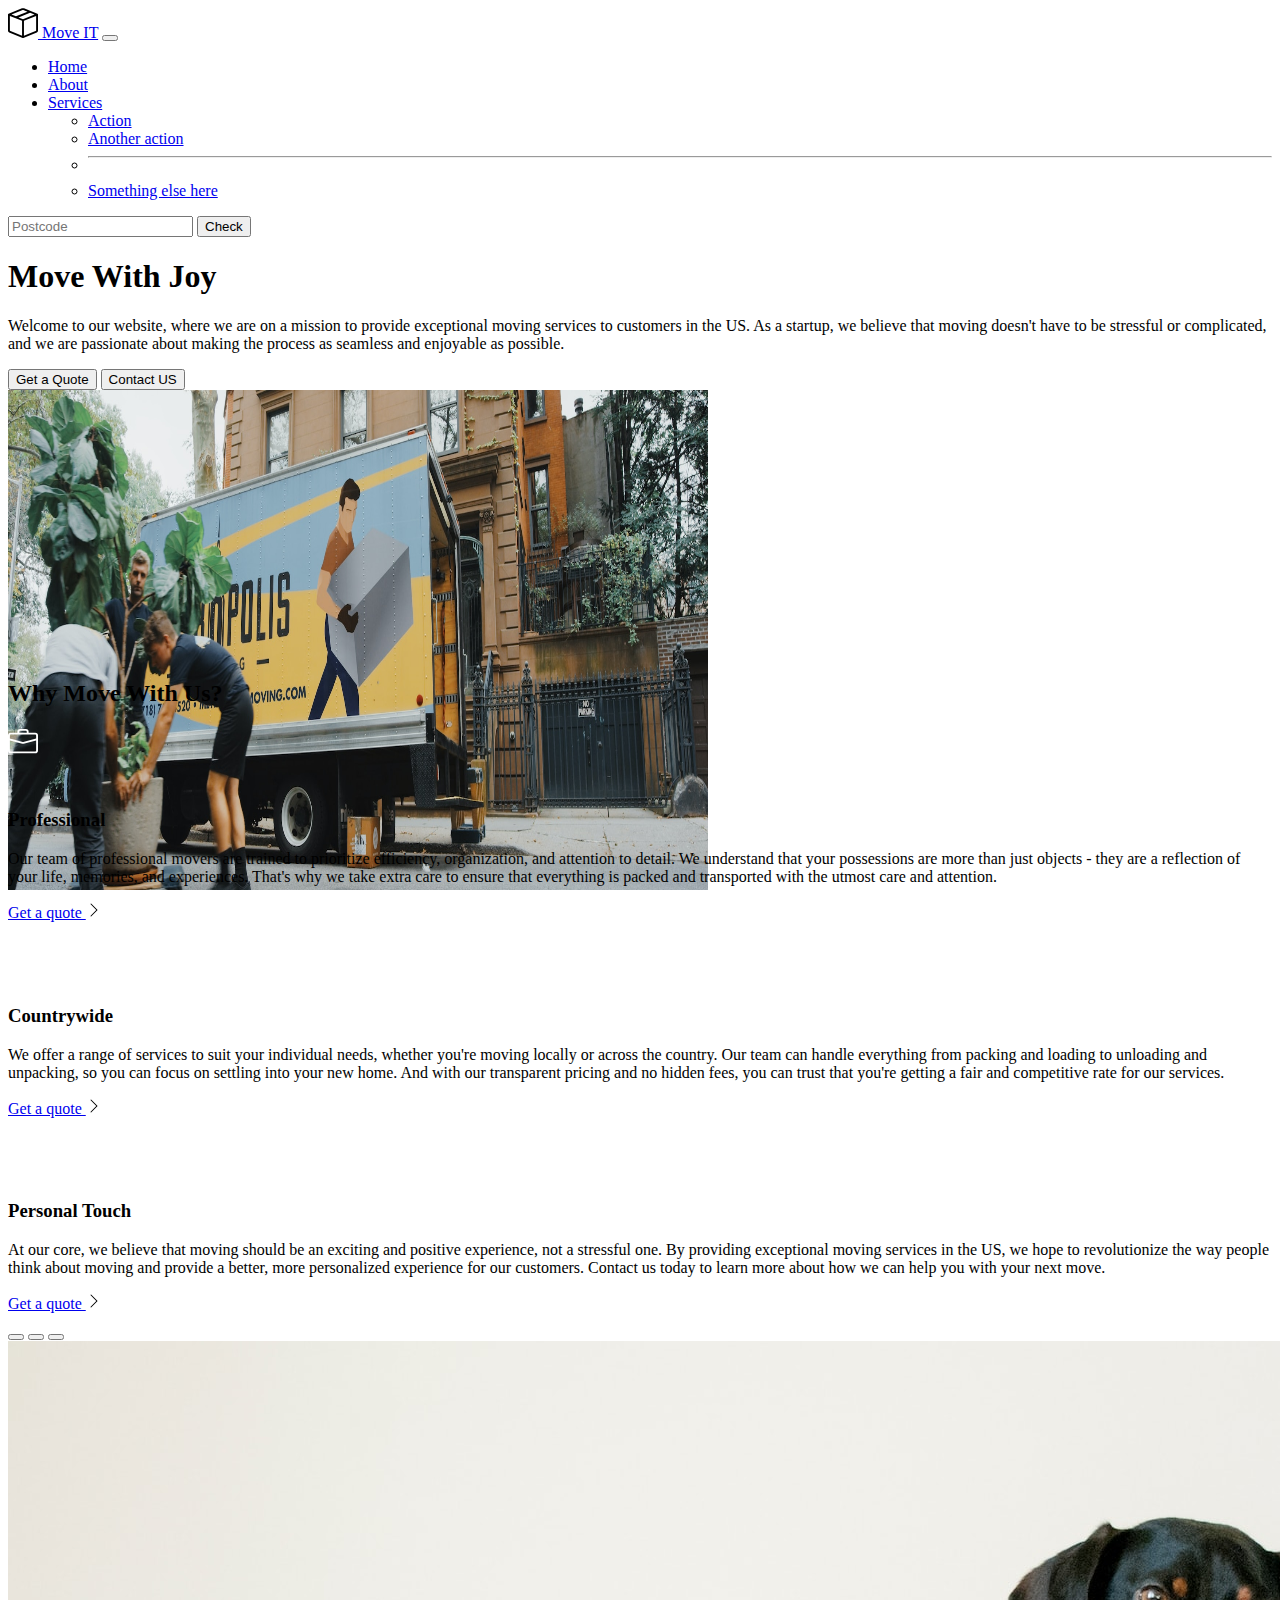
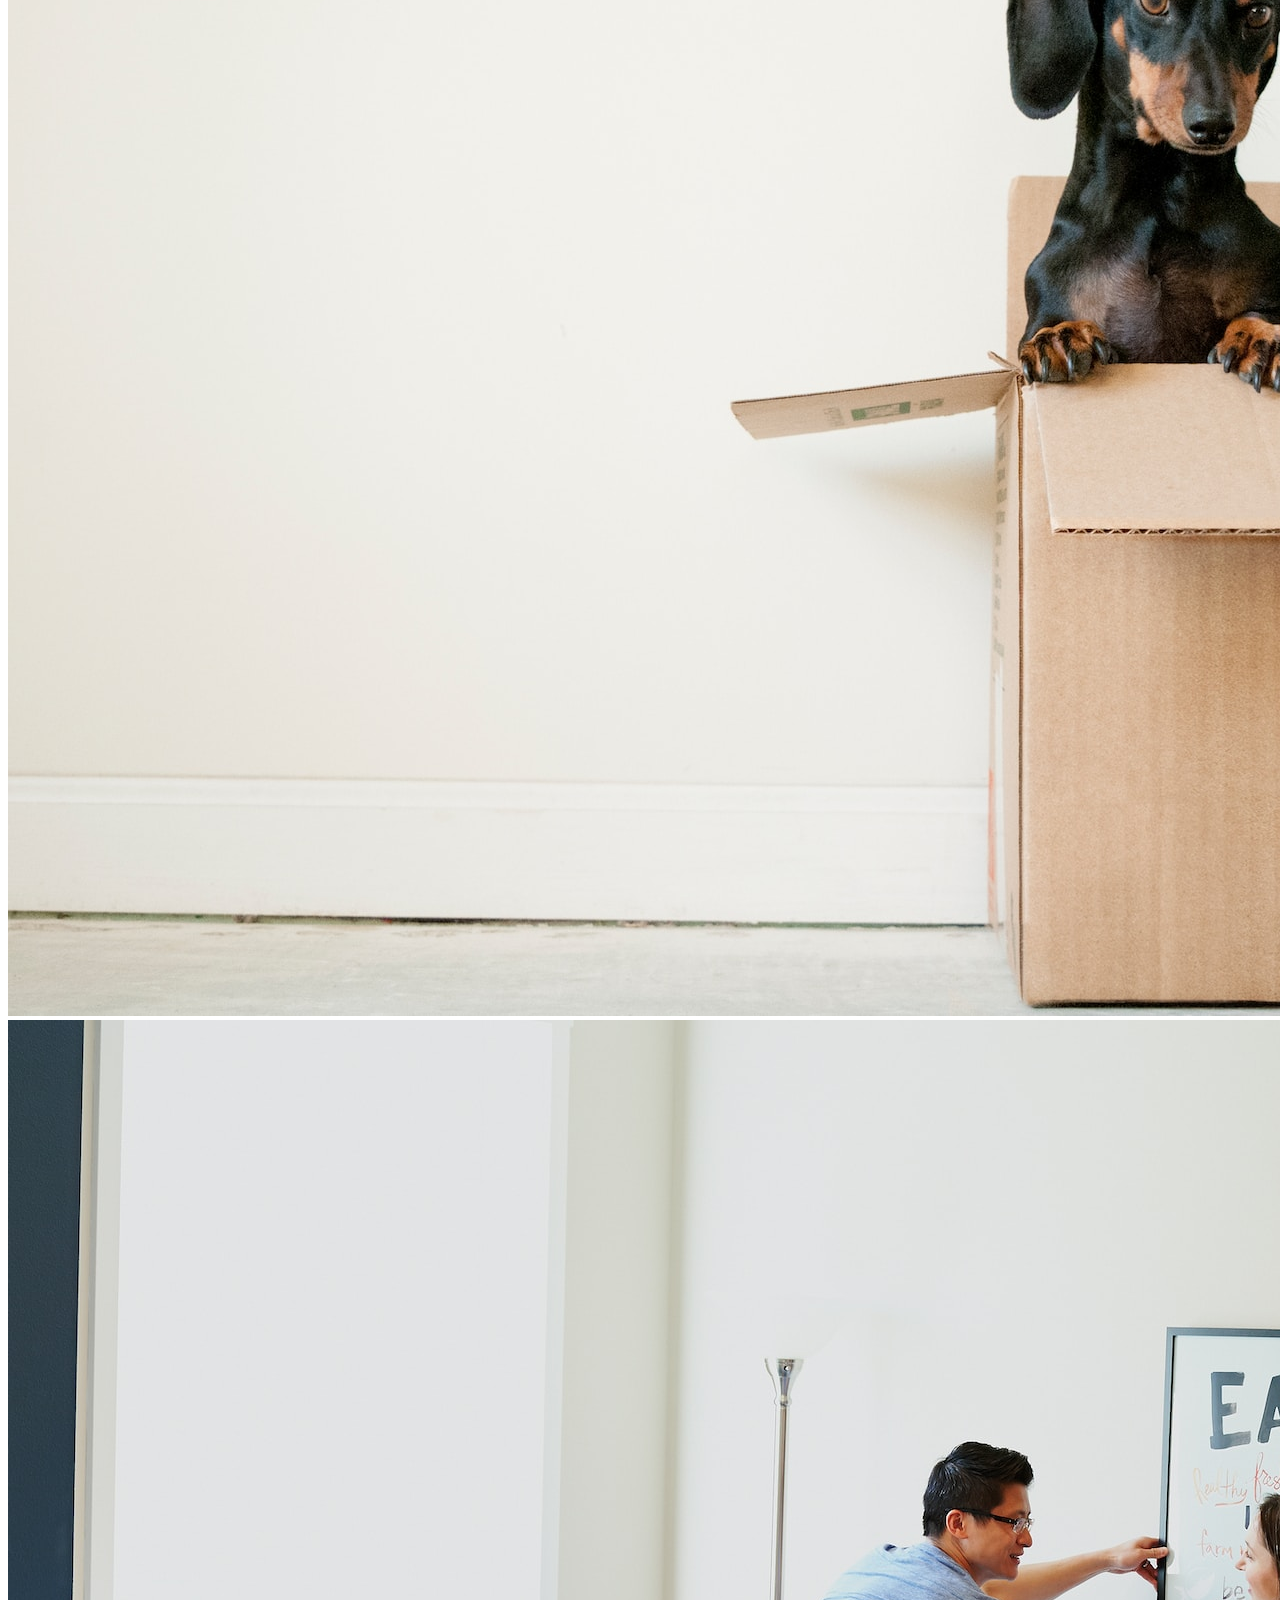
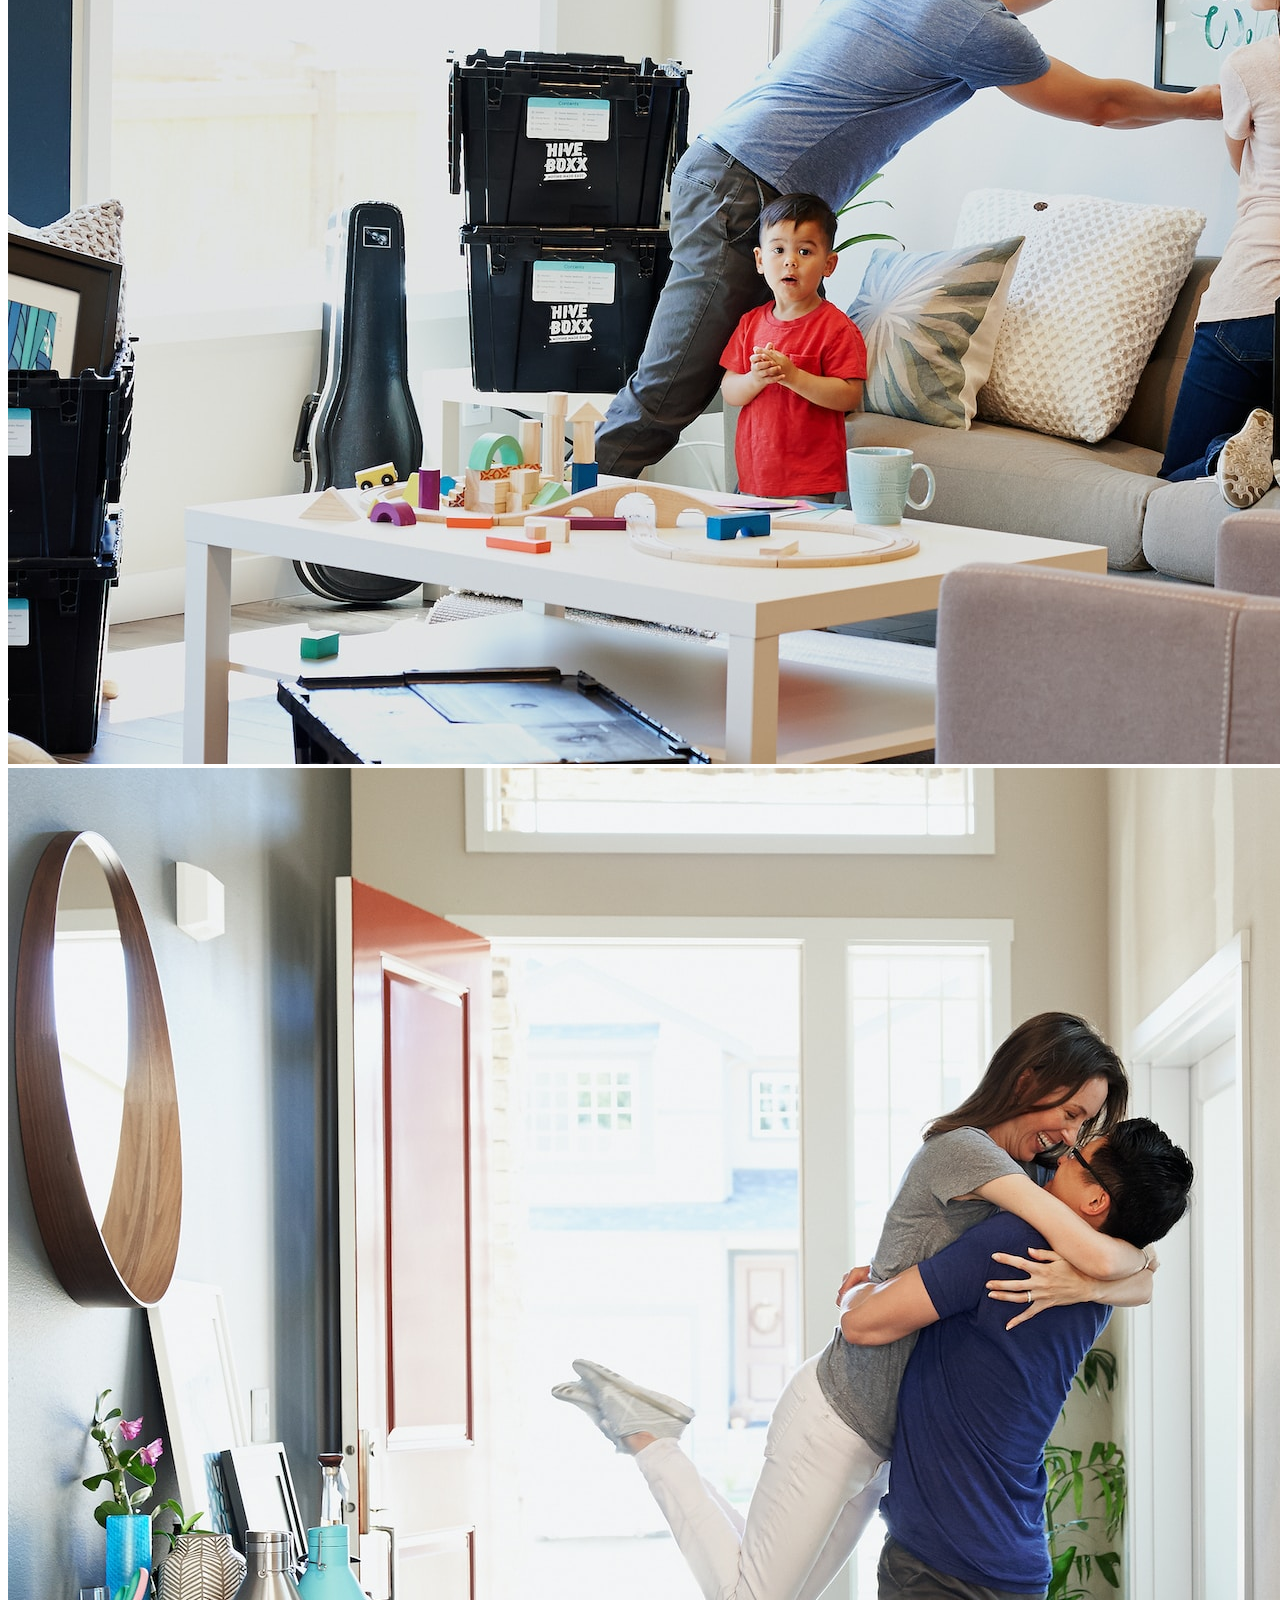
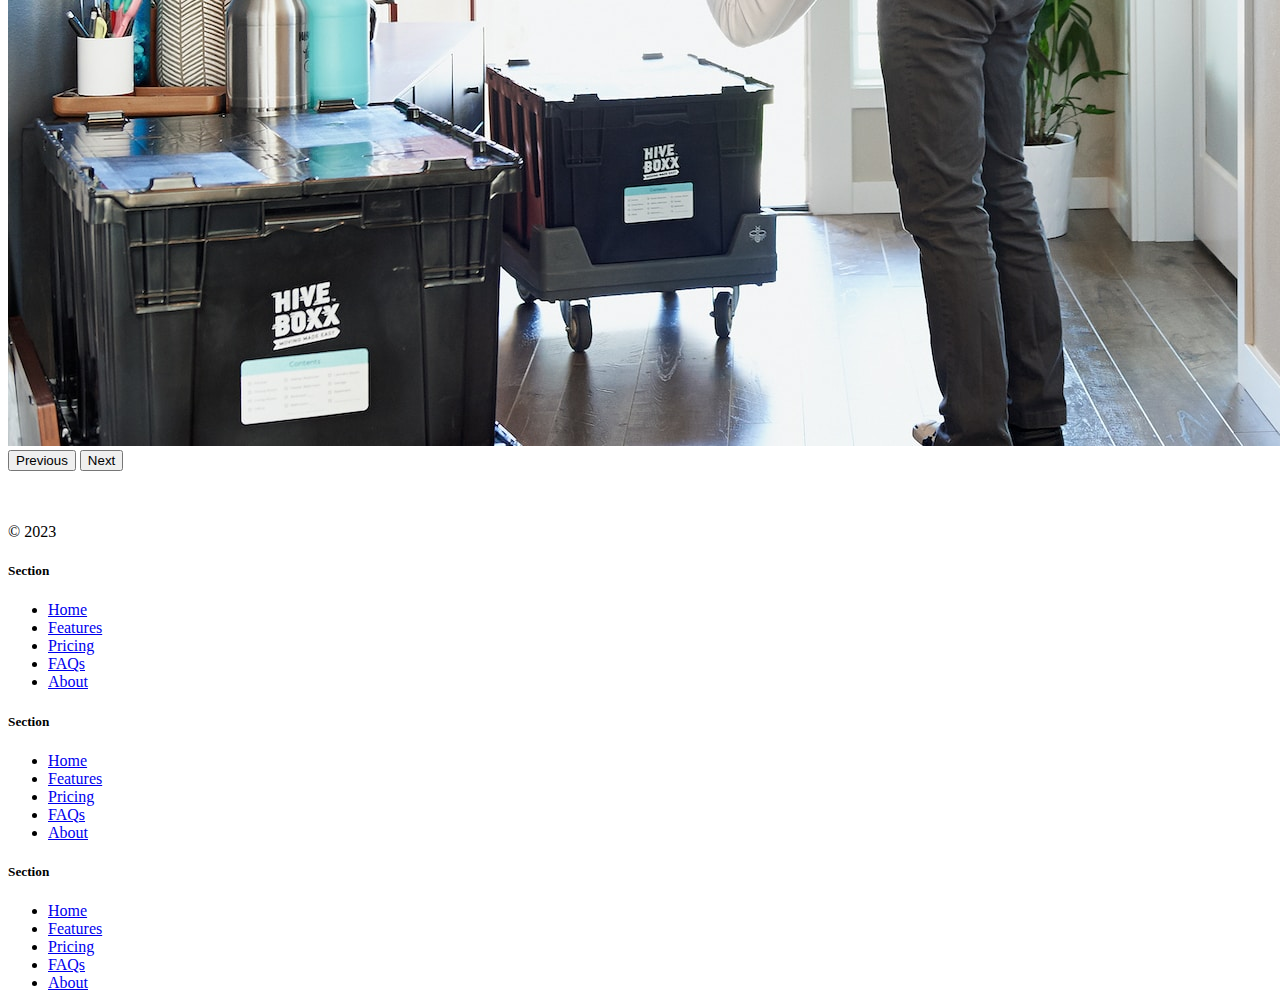
<file: Move IT/index.html>
<!DOCTYPE html>
<html lang="en" data-bs-theme="dark">
  <head>
    <meta charset="UTF-8" />
    <meta name="viewport" content="width=device-width, initial-scale=1.0" />
    <title>Bootstrap Components</title>
    <link
      href="https://cdn.jsdelivr.net/npm/bootstrap@5.3.0-alpha2/dist/css/bootstrap.min.css"
      rel="stylesheet"
      integrity="sha384-aFq/bzH65dt+w6FI2ooMVUpc+21e0SRygnTpmBvdBgSdnuTN7QbdgL+OapgHtvPp"
      crossorigin="anonymous"
    />
    <style>
      .feature-icon {
        width: 4rem;
        height: 4rem;
        border-radius: 0.75rem;
      }

      #featured-3 {
        padding-bottom: 10px;
      }
    </style>
  </head>

  <body>
    <nav class="navbar navbar-expand-lg bg-body-tertiary">
      <div class="container-fluid">
        <a class="navbar-brand" href="#"
          ><img src="./images/box-seam.svg" alt="Move IT Brand Icon" height="30" />
          Move IT</a
        >
        <button
          class="navbar-toggler"
          type="button"
          data-bs-toggle="collapse"
          data-bs-target="#navbarSupportedContent"
          aria-controls="navbarSupportedContent"
          aria-expanded="false"
          aria-label="Toggle navigation"
        >
          <span class="navbar-toggler-icon"></span>
        </button>
        <div class="collapse navbar-collapse" id="navbarSupportedContent">
          <ul class="navbar-nav me-auto mb-2 mb-lg-0">
            <li class="nav-item">
              <a class="nav-link active" aria-current="page" href="#">Home</a>
            </li>
            <li class="nav-item">
              <a class="nav-link" href="#">About</a>
            </li>
            <li class="nav-item dropdown">
              <a
                class="nav-link dropdown-toggle"
                href="#"
                role="button"
                data-bs-toggle="dropdown"
                aria-expanded="false"
              >
                Services
              </a>
              <ul class="dropdown-menu">
                <li><a class="dropdown-item" href="#">Action</a></li>
                <li><a class="dropdown-item" href="#">Another action</a></li>
                <li><hr class="dropdown-divider" /></li>
                <li>
                  <a class="dropdown-item" href="#">Something else here</a>
                </li>
              </ul>
            </li>
          </ul>
          <form class="d-flex" role="search">
            <input
              class="form-control me-2"
              type="search"
              placeholder="Postcode"
              aria-label="Search"
            />
            <button class="btn btn-outline-success" type="submit">Check</button>
          </form>
        </div>
      </div>
    </nav>
    <!-- END -->

    <div class="px-4 pt-5 my-5 text-center border-bottom">
      <h1 class="display-4 fw-bold text-body-emphasis">Move With Joy</h1>
      <div class="col-lg-6 mx-auto">
        <p class="lead mb-4">
          Welcome to our website, where we are on a mission to provide
          exceptional moving services to customers in the US. As a startup, we
          believe that moving doesn't have to be stressful or complicated, and
          we are passionate about making the process as seamless and enjoyable
          as possible.
        </p>
        <div class="d-grid gap-2 d-sm-flex justify-content-sm-center mb-5">
          <button type="button" class="btn btn-primary btn-lg px-4 me-sm-3">
            Get a Quote
          </button>
          <button type="button" class="btn btn-outline-secondary btn-lg px-4">
            Contact US
          </button>
        </div>
      </div>
      <div class="overflow-hidden" style="max-height: 30vh">
        <div class="container px-5">
          <img
            src="./images/moving-van.jpg"
            class="img-fluid border rounded-3 shadow-lg mb-4"
            alt="Example image"
            width="700"
            height="500"
            loading="lazy"
          />
        </div>
      </div>
    </div>

    <!-- END -->
    <div class="container px-4 pt-4 pb-2" id="featured-3">
      <h2 class="pb-2 border-bottom">Why Move With Us?</h2>
      <div class="row g-4 py-5 row-cols-1 row-cols-lg-3">
        <div class="feature col">
          <div
            class="feature-icon d-inline-flex align-items-center justify-content-center text-bg-primary bg-gradient fs-2 mb-3"
          >
            <img src="./images/briefcase.svg" alt="Briefcase" height="30" />
          </div>
          <h3 class="fs-2 text-body-emphasis">Professional</h3>
          <p>
            Our team of professional movers are trained to prioritize
            efficiency, organization, and attention to detail. We understand
            that your possessions are more than just objects - they are a
            reflection of your life, memories, and experiences. That's why we
            take extra care to ensure that everything is packed and transported
            with the utmost care and attention.
          </p>
          <a href="#" class="icon-link">
            Get a quote
            <img src="./images/chevron-right.svg" alt="Chevron Right" />
          </a>
        </div>
        <div class="feature col">
          <div
            class="feature-icon d-inline-flex align-items-center justify-content-center text-bg-primary bg-gradient fs-2 mb-3"
          >
            <img src="./images/bus-front.svg" alt="Bus Front" height="30" />
          </div>
          <h3 class="fs-2 text-body-emphasis">Countrywide</h3>
          <p>
            We offer a range of services to suit your individual needs, whether
            you're moving locally or across the country. Our team can handle
            everything from packing and loading to unloading and unpacking, so
            you can focus on settling into your new home. And with our
            transparent pricing and no hidden fees, you can trust that you're
            getting a fair and competitive rate for our services.
          </p>
          <a href="#" class="icon-link">
            Get a quote
            <img src="./images/chevron-right.svg" alt="Chevron Right" />
          </a>
        </div>
        <div class="feature col">
          <div
            class="feature-icon d-inline-flex align-items-center justify-content-center text-bg-primary bg-gradient fs-2 mb-3"
          >
            <img
              src="./images/chat-square-heart.svg"
              alt="Chat Square Heart"
              height="30"
            />
          </div>
          <h3 class="fs-2 text-body-emphasis">Personal Touch</h3>
          <p>
            At our core, we believe that moving should be an exciting and
            positive experience, not a stressful one. By providing exceptional
            moving services in the US, we hope to revolutionize the way people
            think about moving and provide a better, more personalized
            experience for our customers. Contact us today to learn more about
            how we can help you with your next move.
          </p>
          <a href="#" class="icon-link">
            Get a quote
            <img src="./images/chevron-right.svg" alt="Chevron Right" />
          </a>
        </div>
      </div>
    </div>

    <!-- END -->
    <div class="container">
      <div id="carouselExampleIndicators" class="carousel slide carousel-fade">
        <div class="carousel-indicators">
          <button
            type="button"
            data-bs-target="#carouselExampleIndicators"
            data-bs-slide-to="0"
            class="active"
            aria-current="true"
            aria-label="Slide 1"
          ></button>
          <button
            type="button"
            data-bs-target="#carouselExampleIndicators"
            data-bs-slide-to="1"
            aria-label="Slide 2"
          ></button>
          <button
            type="button"
            data-bs-target="#carouselExampleIndicators"
            data-bs-slide-to="2"
            aria-label="Slide 3"
          ></button>
        </div>
        <div class="carousel-inner">
          <div class="carousel-item active">
            <img src="./images/dog.jpg" class="d-block w-100" alt="Dog" />
          </div>
          <div class="carousel-item">
            <img src="./images/family.jpg" class="d-block w-100" alt="Family" />
          </div>
          <div class="carousel-item">
            <img src="./images/couple.jpg" class="d-block w-100" alt="Couple" />
          </div>
        </div>
        <button
          class="carousel-control-prev"
          type="button"
          data-bs-target="#carouselExampleIndicators"
          data-bs-slide="prev"
        >
          <span class="carousel-control-prev-icon" aria-hidden="true"></span>
          <span class="visually-hidden">Previous</span>
        </button>
        <button
          class="carousel-control-next"
          type="button"
          data-bs-target="#carouselExampleIndicators"
          data-bs-slide="next"
        >
          <span class="carousel-control-next-icon" aria-hidden="true"></span>
          <span class="visually-hidden">Next</span>
        </button>
      </div>
    </div>

    <!-- END -->
    <div class="container">
      <footer
        class="row row-cols-1 row-cols-sm-2 row-cols-md-5 py-5 my-5 border-top"
      >
        <div class="col mb-3">
          <a
            href="/"
            class="d-flex align-items-center mb-3 link-body-emphasis text-decoration-none"
          >
            <svg class="bi me-2" width="40" height="32">
              <use xlink:href="#bootstrap"></use>
            </svg>
          </a>
          <p class="text-body-secondary">© 2023</p>
        </div>

        <div class="col mb-3"></div>

        <div class="col mb-3">
          <h5>Section</h5>
          <ul class="nav flex-column">
            <li class="nav-item mb-2">
              <a href="#" class="nav-link p-0 text-body-secondary">Home</a>
            </li>
            <li class="nav-item mb-2">
              <a href="#" class="nav-link p-0 text-body-secondary">Features</a>
            </li>
            <li class="nav-item mb-2">
              <a href="#" class="nav-link p-0 text-body-secondary">Pricing</a>
            </li>
            <li class="nav-item mb-2">
              <a href="#" class="nav-link p-0 text-body-secondary">FAQs</a>
            </li>
            <li class="nav-item mb-2">
              <a href="#" class="nav-link p-0 text-body-secondary">About</a>
            </li>
          </ul>
        </div>

        <div class="col mb-3">
          <h5>Section</h5>
          <ul class="nav flex-column">
            <li class="nav-item mb-2">
              <a href="#" class="nav-link p-0 text-body-secondary">Home</a>
            </li>
            <li class="nav-item mb-2">
              <a href="#" class="nav-link p-0 text-body-secondary">Features</a>
            </li>
            <li class="nav-item mb-2">
              <a href="#" class="nav-link p-0 text-body-secondary">Pricing</a>
            </li>
            <li class="nav-item mb-2">
              <a href="#" class="nav-link p-0 text-body-secondary">FAQs</a>
            </li>
            <li class="nav-item mb-2">
              <a href="#" class="nav-link p-0 text-body-secondary">About</a>
            </li>
          </ul>
        </div>

        <div class="col mb-3">
          <h5>Section</h5>
          <ul class="nav flex-column">
            <li class="nav-item mb-2">
              <a href="#" class="nav-link p-0 text-body-secondary">Home</a>
            </li>
            <li class="nav-item mb-2">
              <a href="#" class="nav-link p-0 text-body-secondary">Features</a>
            </li>
            <li class="nav-item mb-2">
              <a href="#" class="nav-link p-0 text-body-secondary">Pricing</a>
            </li>
            <li class="nav-item mb-2">
              <a href="#" class="nav-link p-0 text-body-secondary">FAQs</a>
            </li>
            <li class="nav-item mb-2">
              <a href="#" class="nav-link p-0 text-body-secondary">About</a>
            </li>
          </ul>
        </div>
      </footer>
    </div>

    <script
      src="https://cdn.jsdelivr.net/npm/bootstrap@5.3.0/dist/js/bootstrap.bundle.min.js"
      integrity="sha384-geWF76RCwLtnZ8qwWowPQNguL3RmwHVBC9FhGdlKrxdiJJigb/j/68SIy3Te4Bkz"
      crossorigin="anonymous"
    ></script>
  </body>
</html>
</file>
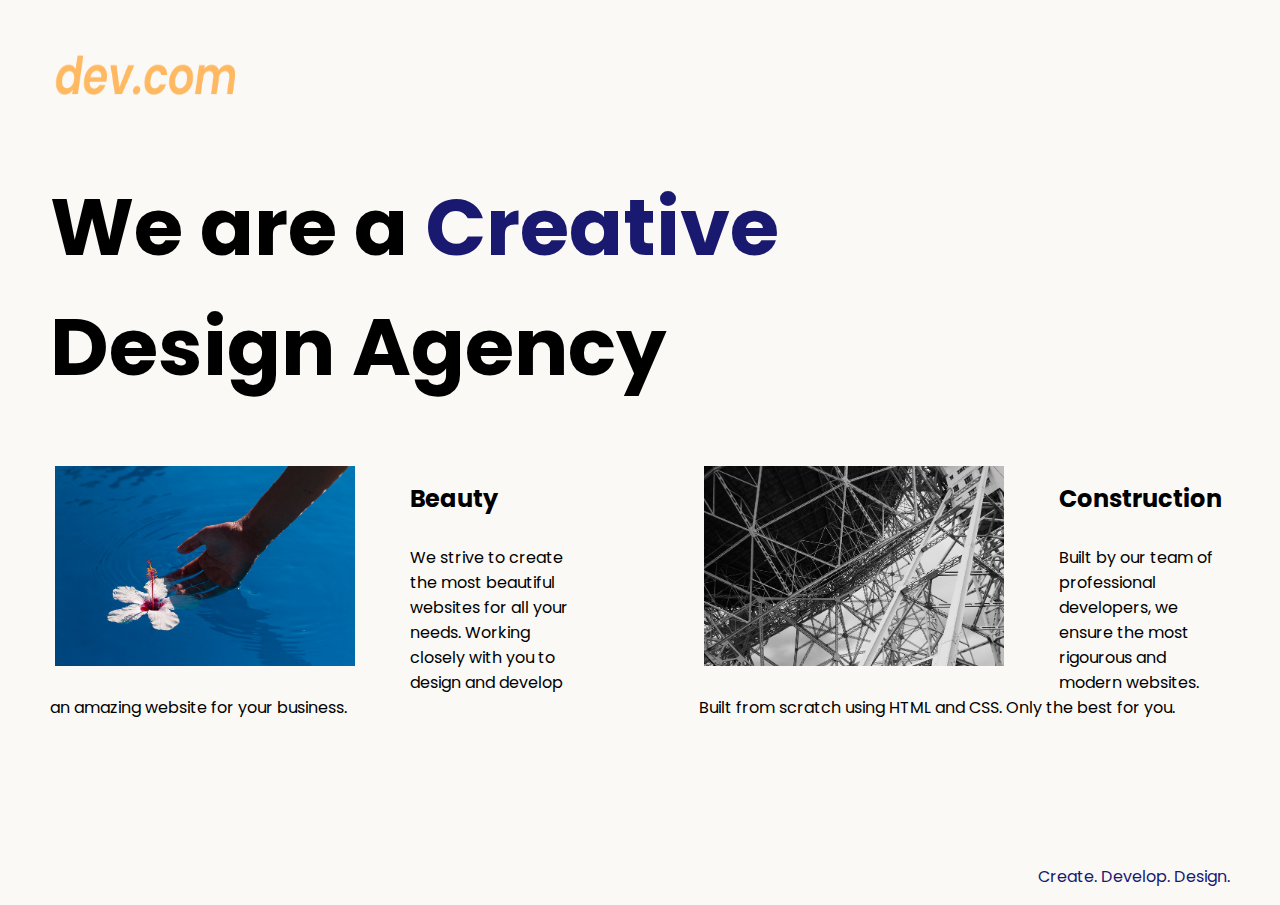
<file: Simple Web Design Agency Website/index.html>
<!DOCTYPE html>
<html lang="en">

<head>
  <meta charset="UTF-8">
  <meta name="viewport" content="width=device-width, initial-scale=1.0">
  <title>Agency</title>
  <link rel="stylesheet" href="./style.css">
  <link rel="preconnect" href="https://fonts.googleapis.com">
  <link rel="preconnect" href="https://fonts.gstatic.com" crossorigin>
  <link href="https://fonts.googleapis.com/css2?family=Poppins:wght@400;700&display=swap" rel="stylesheet">
</head>

<body>
  <div class="main">
    <img class="logo" src="./assets/images/logo.png" alt="logo">
    <h1>We are a <span>Creative</span><br /> Design Agency</h1>
    <div class="left card">
      <img class="tile-image" src="./assets/images/beautiful.jpg" alt="hand and flower in water">
      <h2 class="card-title">Beauty</h2>
      <p class="card-text">We strive to create the most beautiful websites for all your needs. Working closely with you
        to
        design and
        develop an amazing website for your business.</p>
    </div>

    <div class="right card">
      <img class="tile-image" src="./assets/images/construction.jpg" alt="metal structure">
      <h2 class="card-title">Construction</h2>
      <p>Built by our team of professional developers, we ensure the most rigourous and modern websites. Built from
        scratch using HTML and CSS. Only the best for you.</p>
    </div>

  </div>
  <footer>
    <p>Create. Develop. Design.</p>
  </footer>
</body>

</html>
</file>
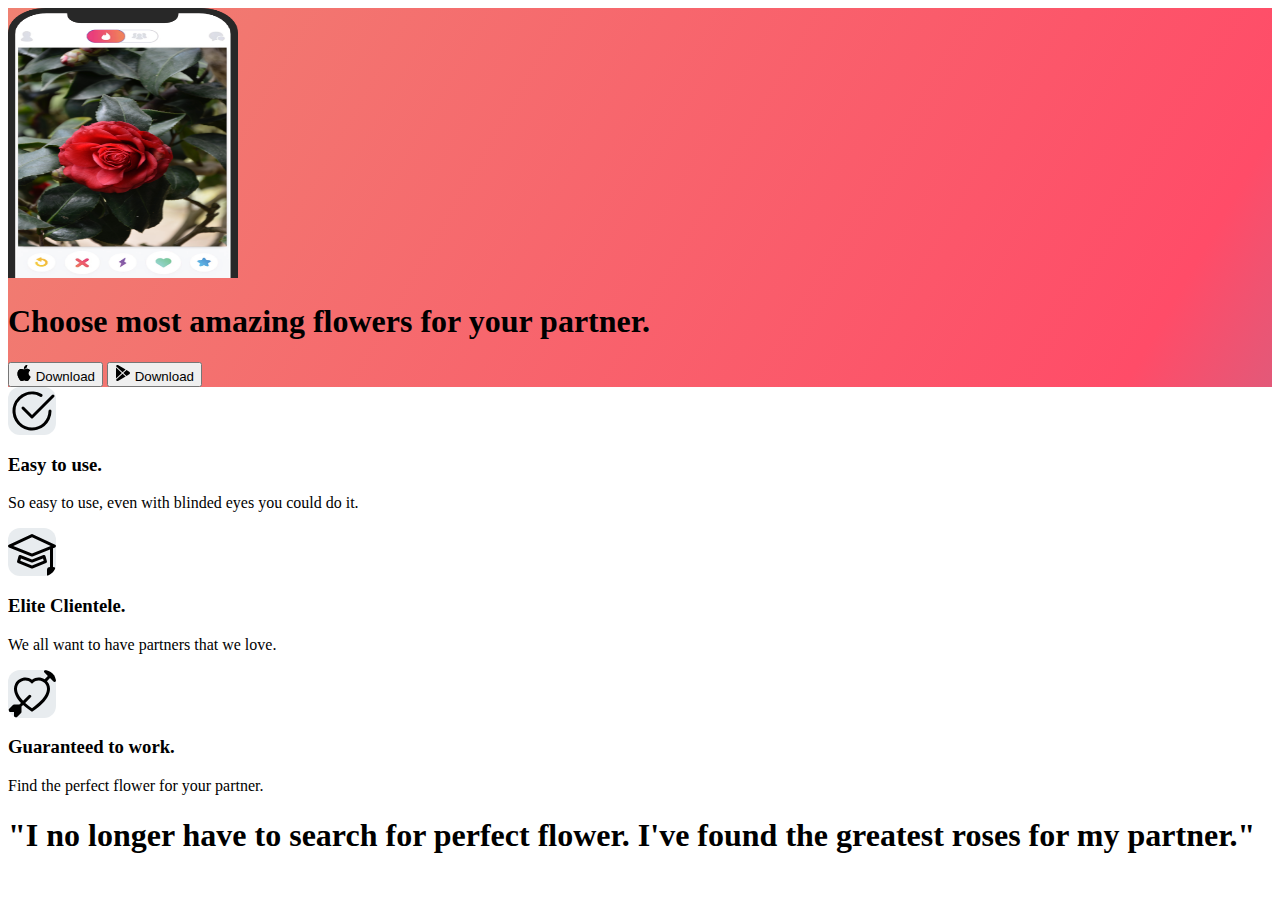
<file: TinFlower/index.html>
<!DOCTYPE html>
<html lang="en">
  <head>
    <meta charset="UTF-8" />
    <meta name="viewport" content="width=device-width, initial-scale=1.0" />
    <link
      href="https://cdn.jsdelivr.net/npm/bootstrap@5.3.0-alpha2/dist/css/bootstrap.min.css"
      rel="stylesheet"
      integrity="sha384-aFq/bzH65dt+w6FI2ooMVUpc+21e0SRygnTpmBvdBgSdnuTN7QbdgL+OapgHtvPp"
      crossorigin="anonymous"
    />
    <link rel="stylesheet" href="./css/style.css" />
    <title>TinDog</title>
  </head>

  <body>
    <!-- Title -->
    <section id="title" class="gradient-background">
      <div class="container col-xxl-8 px-4 pb-0 pt-5">
        <div class="row flex-lg-row-reverse align-items-center g-5 pb-0 pt-5">
          <div class="col-10 col-sm-8 col-lg-6">
            <img
              src="./images/iphone-flower.png"
              class="d-block mx-lg-auto img-fluid"
              alt="Bootstrap Themes"
              width="230"
              height="270"
              loading="lazy"
            />
          </div>
          <div class="col-lg-6">
            <h1 class="display-6 fw-bold text-body-emphasis lh-1 mb-3">
              Choose most amazing flowers for your partner.
            </h1>
            <div class="d-grid gap-2 d-md-flex justify-content-md-start">
              <button
                type="button"
                class="btn btn-primary btn-light btn-sm px-4 me-md-2"
              >
                <svg
                  xmlns="http://www.w3.org/2000/svg"
                  width="16"
                  height="16"
                  fill="currentColor"
                  class="bi bi-apple mb-1"
                  viewBox="0 0 16 16"
                >
                  <path
                    d="M11.182.008C11.148-.03 9.923.023 8.857 1.18c-1.066 1.156-.902 2.482-.878 2.516.024.034 1.52.087 2.475-1.258.955-1.345.762-2.391.728-2.43Zm3.314 11.733c-.048-.096-2.325-1.234-2.113-3.422.212-2.189 1.675-2.789 1.698-2.854.023-.065-.597-.79-1.254-1.157a3.692 3.692 0 0 0-1.563-.434c-.108-.003-.483-.095-1.254.116-.508.139-1.653.589-1.968.607-.316.018-1.256-.522-2.267-.665-.647-.125-1.333.131-1.824.328-.49.196-1.422.754-2.074 2.237-.652 1.482-.311 3.83-.067 4.56.244.729.625 1.924 1.273 2.796.576.984 1.34 1.667 1.659 1.899.319.232 1.219.386 1.843.067.502-.308 1.408-.485 1.766-.472.357.013 1.061.154 1.782.539.571.197 1.111.115 1.652-.105.541-.221 1.324-1.059 2.238-2.758.347-.79.505-1.217.473-1.282Z"
                  />
                  <path
                    d="M11.182.008C11.148-.03 9.923.023 8.857 1.18c-1.066 1.156-.902 2.482-.878 2.516.024.034 1.52.087 2.475-1.258.955-1.345.762-2.391.728-2.43Zm3.314 11.733c-.048-.096-2.325-1.234-2.113-3.422.212-2.189 1.675-2.789 1.698-2.854.023-.065-.597-.79-1.254-1.157a3.692 3.692 0 0 0-1.563-.434c-.108-.003-.483-.095-1.254.116-.508.139-1.653.589-1.968.607-.316.018-1.256-.522-2.267-.665-.647-.125-1.333.131-1.824.328-.49.196-1.422.754-2.074 2.237-.652 1.482-.311 3.83-.067 4.56.244.729.625 1.924 1.273 2.796.576.984 1.34 1.667 1.659 1.899.319.232 1.219.386 1.843.067.502-.308 1.408-.485 1.766-.472.357.013 1.061.154 1.782.539.571.197 1.111.115 1.652-.105.541-.221 1.324-1.059 2.238-2.758.347-.79.505-1.217.473-1.282Z"
                  />
                </svg>
                Download
              </button>
              <button
                type="button"
                class="btn btn-outline-secondary btn-outline-light btn-sm px-4"
              >
                <svg
                  xmlns="http://www.w3.org/2000/svg"
                  width="16"
                  height="16"
                  fill="currentColor"
                  class="bi bi-google-play mb-1"
                  viewBox="0 0 16 16"
                >
                  <path
                    d="M14.222 9.374c1.037-.61 1.037-2.137 0-2.748L11.528 5.04 8.32 8l3.207 2.96 2.694-1.586Zm-3.595 2.116L7.583 8.68 1.03 14.73c.201 1.029 1.36 1.61 2.303 1.055l7.294-4.295ZM1 13.396V2.603L6.846 8 1 13.396ZM1.03 1.27l6.553 6.05 3.044-2.81L3.333.215C2.39-.341 1.231.24 1.03 1.27Z"
                  />
                </svg>
                Download
              </button>
            </div>
          </div>
        </div>
      </div>
    </section>

    <!-- Features -->
    <section id="features">
      <div class="container px-4 pt-5 pb-1" id="icon-grid">
        <div
          class="row row-cols-1 row-cols-sm-2 row-cols-md-3 row-cols-lg-3 g-4 py-5"
        >
          <div class="col d-flex align-items-start">
            <svg
              xmlns="http://www.w3.org/2000/svg"
              height="30"
              fill="currentColor"
              class="feature-icon bi bi-check2-circle"
              viewBox="0 0 16 16"
            >
              <path
                d="M2.5 8a5.5 5.5 0 0 1 8.25-4.764.5.5 0 0 0 .5-.866A6.5 6.5 0 1 0 14.5 8a.5.5 0 0 0-1 0 5.5 5.5 0 1 1-11 0z"
              />
              <path
                d="M15.354 3.354a.5.5 0 0 0-.708-.708L8 9.293 5.354 6.646a.5.5 0 1 0-.708.708l3 3a.5.5 0 0 0 .708 0l7-7z"
              />
            </svg>
            <div>
              <h3 class="mb-0 fs-4 text-body-emphasis">Easy to use.</h3>
              <p>So easy to use, even with blinded eyes you could do it.</p>
            </div>
          </div>
          <div class="col d-flex align-items-start">
            <svg
              xmlns="http://www.w3.org/2000/svg"
              height="30"
              fill="currentColor"
              class="feature-icon bi bi-mortarboard"
              viewBox="0 0 16 16"
            >
              <path
                d="M8.211 2.047a.5.5 0 0 0-.422 0l-7.5 3.5a.5.5 0 0 0 .025.917l7.5 3a.5.5 0 0 0 .372 0L14 7.14V13a1 1 0 0 0-1 1v2h3v-2a1 1 0 0 0-1-1V6.739l.686-.275a.5.5 0 0 0 .025-.917l-7.5-3.5ZM8 8.46 1.758 5.965 8 3.052l6.242 2.913L8 8.46Z"
              />
              <path
                d="M4.176 9.032a.5.5 0 0 0-.656.327l-.5 1.7a.5.5 0 0 0 .294.605l4.5 1.8a.5.5 0 0 0 .372 0l4.5-1.8a.5.5 0 0 0 .294-.605l-.5-1.7a.5.5 0 0 0-.656-.327L8 10.466 4.176 9.032Zm-.068 1.873.22-.748 3.496 1.311a.5.5 0 0 0 .352 0l3.496-1.311.22.748L8 12.46l-3.892-1.556Z"
              />
            </svg>
            <div>
              <h3 class="mb-0 fs-4 text-body-emphasis">Elite Clientele.</h3>
              <p>We all want to have partners that we love.</p>
            </div>
          </div>
          <div class="col d-flex align-items-start">
            <svg
              xmlns="http://www.w3.org/2000/svg"
              height="30"
              fill="currentColor"
              class="feature-icon bi bi-arrow-through-heart"
              viewBox="0 0 16 16"
            >
              <path
                fill-rule="evenodd"
                d="M2.854 15.854A.5.5 0 0 1 2 15.5V14H.5a.5.5 0 0 1-.354-.854l1.5-1.5A.5.5 0 0 1 2 11.5h1.793l.53-.53c-.771-.802-1.328-1.58-1.704-2.32-.798-1.575-.775-2.996-.213-4.092C3.426 2.565 6.18 1.809 8 3.233c1.25-.98 2.944-.928 4.212-.152L13.292 2 12.147.854A.5.5 0 0 1 12.5 0h3a.5.5 0 0 1 .5.5v3a.5.5 0 0 1-.854.354L14 2.707l-1.006 1.006c.236.248.44.531.6.845.562 1.096.585 2.517-.213 4.092-.793 1.563-2.395 3.288-5.105 5.08L8 13.912l-.276-.182a21.86 21.86 0 0 1-2.685-2.062l-.539.54V14a.5.5 0 0 1-.146.354l-1.5 1.5Zm2.893-4.894A20.419 20.419 0 0 0 8 12.71c2.456-1.666 3.827-3.207 4.489-4.512.679-1.34.607-2.42.215-3.185-.817-1.595-3.087-2.054-4.346-.761L8 4.62l-.358-.368c-1.259-1.293-3.53-.834-4.346.761-.392.766-.464 1.845.215 3.185.323.636.815 1.33 1.519 2.065l1.866-1.867a.5.5 0 1 1 .708.708L5.747 10.96Z"
              />
            </svg>
            <div>
              <h3 class="mb-0 fs-4 text-body-emphasis">Guaranteed to work.</h3>
              <p>Find the perfect flower for your partner.</p>
            </div>
          </div>
        </div>
      </div>
    </section>

    <!-- Testimonial -->
    <section id="testimonial">
      <div class="my-0 pt-1">
        <div class="p-5 text-center bg-body-tertiary">
          <div class="container py-1">
            <h1 class="text-body-emphasis">
              "I no longer have to search for perfect flower. I've found the
              greatest roses for my partner."
            </h1>
          </div>
        </div>
      </div>
    </section>
    <!-- Pricing -->
    <section id="pricing"></section>
    <!-- Footer -->
    <section id="footer"></section>
    <script
      src="https://cdn.jsdelivr.net/npm/bootstrap@5.3.0/dist/js/bootstrap.bundle.min.js"
      integrity="sha384-geWF76RCwLtnZ8qwWowPQNguL3RmwHVBC9FhGdlKrxdiJJigb/j/68SIy3Te4Bkz"
      crossorigin="anonymous"
    ></script>
  </body>
</html>
</file>
<file: Simple Web Design Agency Website/style.css>
body {
  font-family: "Poppins", sans-serif;
  margin: 50px 50px 0 50px;
  background-color: #faf9f6;
  display: flex;
  flex-direction: column;
  min-height: 95vh;
}
.main {
  flex: 1;
}

.logo {
  width: 180px;
  height: 40px;
}

h1 {
  font-size: 5rem;
  margin-top: 40px;
  padding-top: 20px;
}

footer {
  text-align: right;
  color: midnightblue;
}

span {
  color: #191970;
}

img {
  width: 300px;
  height: 200px;
  padding: 5px;
}


.left {
  float: left;
}

.right {
  float: right;
}

.card {
  width: 45%;
}

.card-title {
  padding-bottom: 10px;
  padding-left: 15px;
}

.tile-image {
  float: left;
  margin-right: 50px;
}

@media (max-width: 680px) {
  .logo {
    width: 90px;
    height: 20px;
    margin-bottom: 10px;
  }

  h1 {
    font-size: 1.2rem;
    text-align: center;
    margin-top: 10px;
    padding-top: 5px;
    margin-bottom: 30px;
  }

  .card {
    display: block;
    width: 100%;
    margin-bottom: 25px;
    text-align: justify;
  }

  .card-title {
    text-align: center;
    clear: both;
  }

  img {
    width: 100%;
    height: 200px;
    margin-bottom: 15px;
  }

  footer {
    text-align: center;
    font-size: 1rem;
  }

}
</file>
<file: TinFlower/css/style.css>
.gradient-background {
  background: linear-gradient(300deg, #00bfff, #ff4c68, #ef8172);
  background-size: 180% 180%;
  animation: gradient-animation 18s ease infinite;
}

@keyframes gradient-animation {
  0% {
    background-position: 0% 50%;
  }
  50% {
    background-position: 100% 50%;
  }
  100% {
    background-position: 0% 50%;
  }
}

.icon-square {
  width: 3rem;
  height: 3rem;
  border-radius: 0.75rem;
}

.profile-img {
  height: 100px;
  border-radius: 50%;
}

.feature-icon {
    width: 3rem;
    height: 3rem;
    border-radius: 0.75rem;
    background-color: #e8ecef;
    vertical-align: middle;
}
</file>
